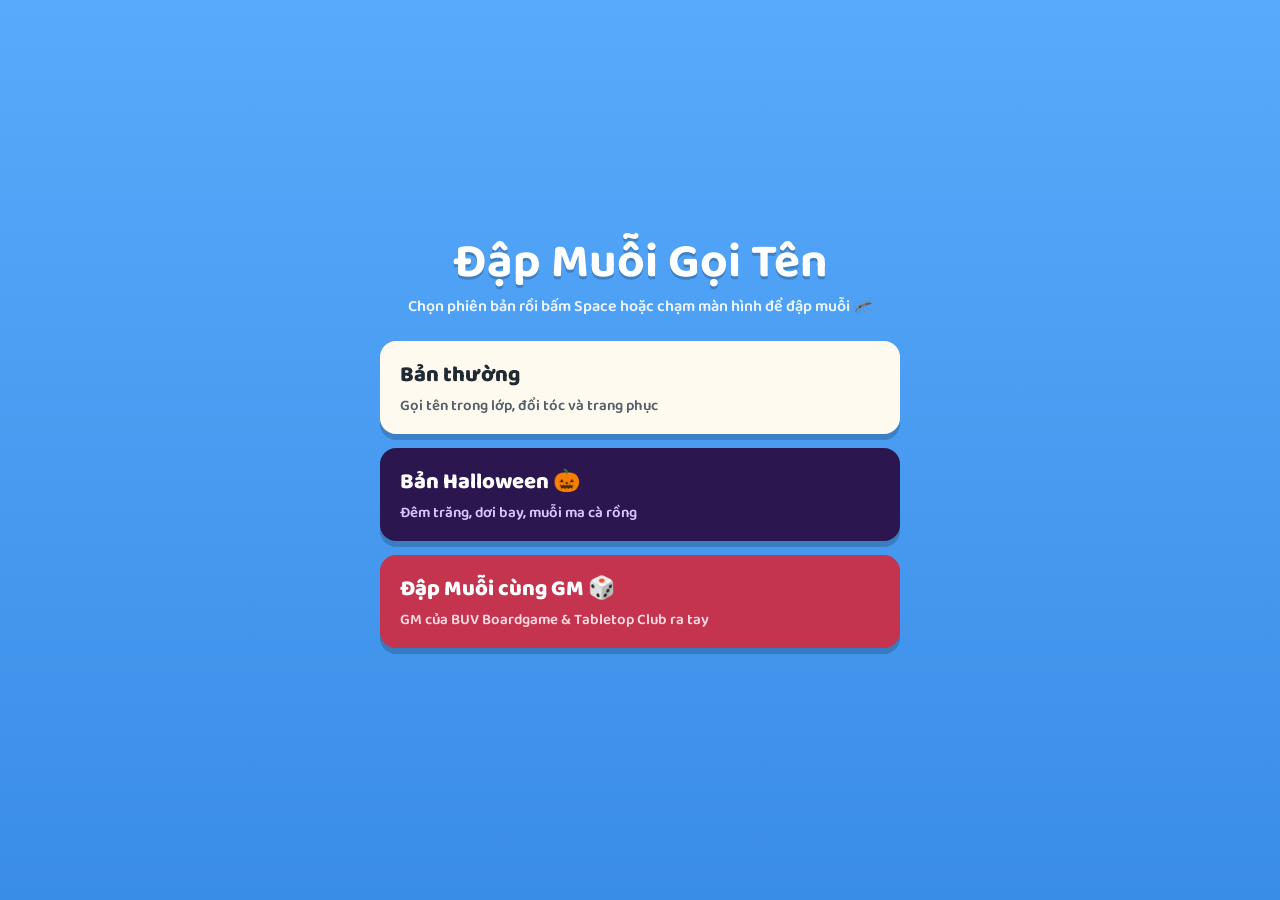
<file: index.html>
<!doctype html>
<html lang="vi">
  <head>
    <meta charset="utf-8" />
    <meta name="viewport" content="width=device-width, initial-scale=1" />
    <title>Đập Muỗi Gọi Tên</title>
    <link
      rel="stylesheet"
      href="https://fonts.googleapis.com/css2?family=Baloo+2:wght@600;800&display=swap"
    />
    <style>
      :root {
        --ink: #1f2a33;
        --paper: #fffaf0;
      }
      * {
        box-sizing: border-box;
      }
      body {
        margin: 0;
        min-height: 100vh;
        font-family: "Baloo 2", system-ui, sans-serif;
        background: linear-gradient(#58aafc, #3a8de6);
        color: var(--ink);
        display: grid;
        place-items: center;
        padding: 24px 16px;
      }
      main {
        width: min(520px, 100%);
        text-align: center;
      }
      h1 {
        color: #fff;
        font-size: clamp(32px, 8vw, 48px);
        line-height: 1.05;
        margin: 0 0 6px;
        text-shadow: 0 3px 0 rgba(0, 0, 0, 0.2);
      }
      p {
        color: #eaf4ff;
        margin: 0 0 22px;
        font-weight: 600;
      }
      a {
        display: block;
        text-decoration: none;
        color: var(--ink);
        background: var(--paper);
        border-radius: 16px;
        padding: 16px 20px;
        margin: 0 0 14px;
        box-shadow: 0 6px 0 rgba(0, 0, 0, 0.18);
        transition:
          transform 0.08s,
          box-shadow 0.08s;
        text-align: left;
      }
      a:active {
        transform: translateY(4px);
        box-shadow: 0 2px 0 rgba(0, 0, 0, 0.18);
      }
      a b {
        display: block;
        font-size: 22px;
        font-weight: 800;
      }
      a span {
        font-size: 15px;
        font-weight: 600;
        color: #55606a;
      }
      a.hal {
        background: #2c1650;
        color: #fff;
      }
      a.hal span {
        color: #d9c6ff;
      }
      a.gm {
        background: #c4344f;
        color: #fff;
      }
      a.gm span {
        color: #ffd9e0;
      }
    </style>
  </head>
  <body>
    <main>
      <h1>Đập Muỗi Gọi Tên</h1>
      <p>Chọn phiên bản rồi bấm Space hoặc chạm màn hình để đập muỗi 🦟</p>
      <a href="dap-muoi.html"
        ><b>Bản thường</b><span>Gọi tên trong lớp, đổi tóc và trang phục</span></a
      >
      <a class="hal" href="dap-muoi-halloween.html"
        ><b>Bản Halloween 🎃</b><span>Đêm trăng, dơi bay, muỗi ma cà rồng</span></a
      >
      <a class="gm" href="dap-muoi-gm.html"
        ><b>Đập Muỗi cùng GM 🎲</b><span>GM của BUV Boardgame &amp; Tabletop Club ra tay</span></a
      >
    </main>
  </body>
</html>
</file>
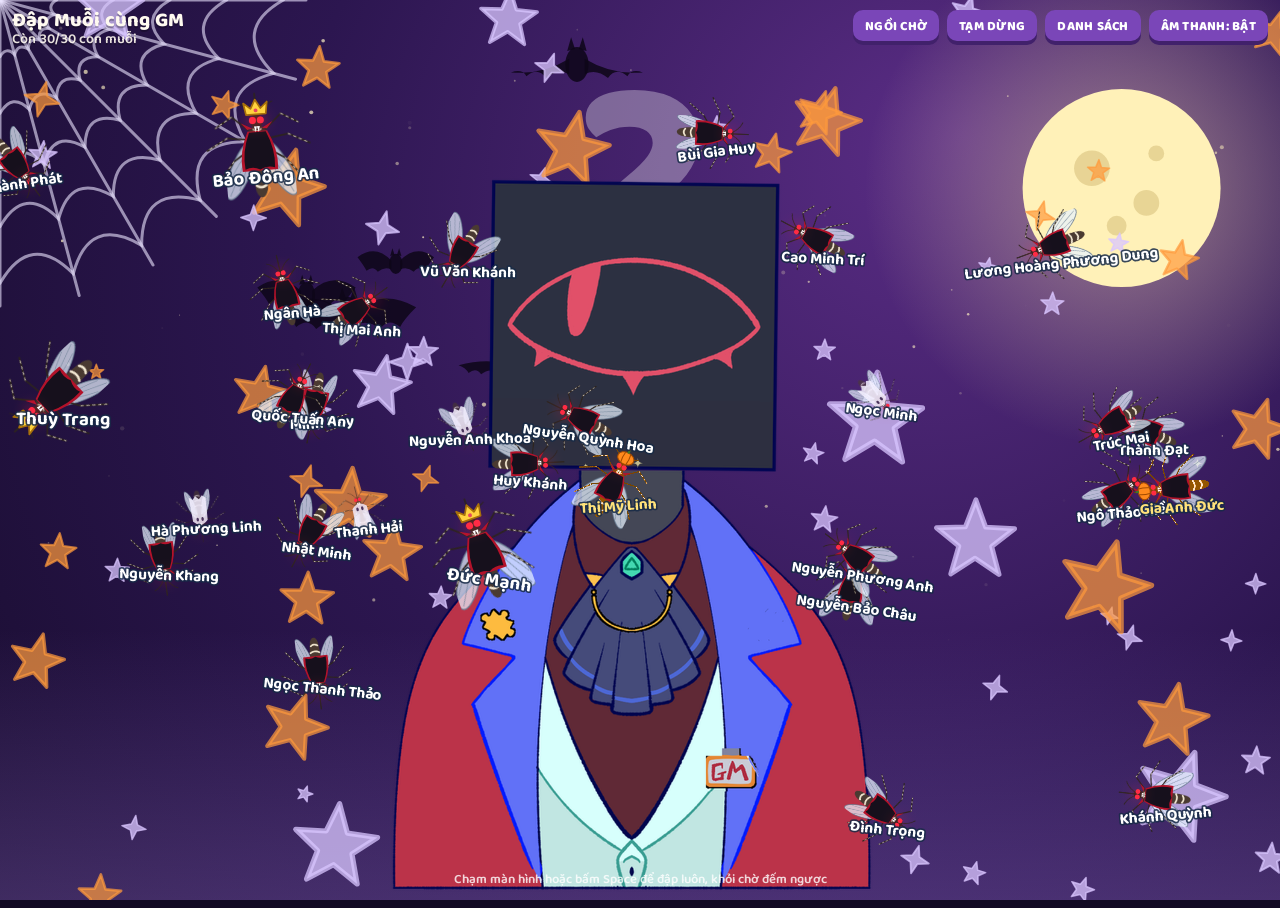
<file: dap-muoi-gm.html>
<!doctype html>
<html lang="vi">
  <head>
    <meta charset="utf-8" />
    <meta name="viewport" content="width=device-width, initial-scale=1, viewport-fit=cover" />
    <title>Đập Muỗi cùng GM</title>
    <link rel="preconnect" href="https://fonts.googleapis.com" />
    <link rel="preconnect" href="https://fonts.gstatic.com" crossorigin />
    <link
      rel="stylesheet"
      href="https://fonts.googleapis.com/css2?family=Baloo+2:wght@500;700;800&display=swap"
    />
    <link rel="stylesheet" href="css/dap-muoi-gm.css" />
  </head>
  <body>
    <canvas id="c" aria-label="Màn chơi đập muỗi: muỗi mang tên bay quanh GM"></canvas>

    <div class="tag"><b id="gameTitle">Đập Muỗi cùng GM</b><span id="count">…</span></div>
    <div class="hud">
      <button class="b chip" id="idleBtn" aria-pressed="false">Ngồi chờ</button>
      <button class="b chip" id="pauseBtn">Tạm dừng</button>
      <button class="b chip" id="lookBtn">Trang phục</button>
      <button class="b chip" id="listBtn">Danh sách</button>
      <button class="b chip" id="soundBtn">Âm thanh: bật</button>
    </div>
    <div class="hint" id="hint">Chạm màn hình hoặc bấm Space để đập luôn, khỏi chờ đếm ngược</div>

    <div class="cardwrap" id="cardwrap" hidden>
      <div class="card" id="card" role="dialog" aria-live="assertive">
        <h2 id="caughtName">Tên</h2>
        <p class="kind" id="caughtKind" hidden></p>
        <svg class="blood" viewBox="0 0 120 46" aria-hidden="true">
          <path d="M20 6 C26 18 32 24 32 31 a12 12 0 0 1-24 0 C8 24 14 18 20 6Z" fill="#d91f1f" />
          <path
            d="M100 6 C106 18 112 24 112 31 a12 12 0 0 1-24 0 C88 24 94 18 100 6Z"
            fill="#d91f1f"
          />
          <g stroke="#2a2420" stroke-width="1.6" stroke-linecap="round" fill="none">
            <path d="M60 20 l-10-9 M60 20 l10-9" />
            <path
              d="M57 26 l-12 4 l-3 9 M63 26 l12 4 l3 9 M58 29 l-7 10 M62 29 l7 10 M58 23 l-12-2 M62 23 l12-2"
            />
            <path d="M60 16 l0-9" />
          </g>
          <ellipse
            cx="51"
            cy="17"
            rx="9"
            ry="4"
            fill="rgba(255,255,255,.75)"
            stroke="#2a2420"
            stroke-width="1"
            transform="rotate(-25 51 17)"
          />
          <ellipse
            cx="69"
            cy="17"
            rx="9"
            ry="4"
            fill="rgba(255,255,255,.75)"
            stroke="#2a2420"
            stroke-width="1"
            transform="rotate(25 69 17)"
          />
          <ellipse cx="60" cy="30" rx="3.6" ry="10" fill="#3b302a" />
          <circle cx="60" cy="19" r="3.4" fill="#3b302a" />
        </svg>
        <div class="row">
          <button class="b red" id="nextBtn">Bắt tiếp</button>
          <button class="b blue" id="replayBtn">Chơi lại danh sách cũ</button>
        </div>
        <p class="note" id="emptyNote" hidden>Hết muỗi rồi! Cả lớp đã bị gọi tên.</p>
        <button class="b grey" id="editBtn">Đổi danh sách</button>
      </div>
    </div>

    <div class="veil" id="listVeil" hidden>
      <div class="sheet" role="dialog" aria-labelledby="listTitle">
        <h3 id="listTitle">Danh sách muỗi</h3>
        <p>
          Mỗi dòng một tên (hoặc cách nhau bằng dấu phẩy). Danh sách có sẵn chỉ là tên mẫu, dán danh
          sách lớp của em vào là xong.
        </p>
        <textarea id="namesInput" spellcheck="false"></textarea>
        <div class="row">
          <button class="b grey" id="listCancel">Huỷ</button>
          <button class="b blue" id="listSave">Lưu & thả muỗi</button>
        </div>
      </div>
    </div>

    <div class="veil" id="lookVeil" hidden>
      <div class="sheet" role="dialog" aria-labelledby="lookTitle">
        <h3 id="lookTitle">Trang phục</h3>
        <p>Hoá trang cho nhân vật trước khi đi săn muỗi ma cà rồng 🎃</p>
        <div class="opt">
          <span>Giới tính</span>
          <div class="sw" data-k="gender"></div>
        </div>
        <div class="opt">
          <span>Kiểu tóc</span>
          <div class="sw" data-k="style"></div>
        </div>
        <div class="opt" id="lenOpt">
          <span>Độ dài</span>
          <div class="sw" data-k="hair"></div>
        </div>
        <div class="opt">
          <span>Màu tóc</span>
          <div class="sw" data-k="hairColor"></div>
        </div>
        <div class="opt">
          <span>Màu áo</span>
          <div class="sw" data-k="shirt"></div>
        </div>
        <div class="opt">
          <span>Trang trí nền</span>
          <div class="sw" data-k="deco"></div>
        </div>
        <div class="opt">
          <span>Phụ kiện</span>
          <div class="sw" data-k="acc"></div>
        </div>
        <div class="row"><button class="b blue" id="lookDone">Xong</button></div>
      </div>
    </div>
    <script src="js/dap-muoi-gm.js"></script>
  </body>
</html>
</file>
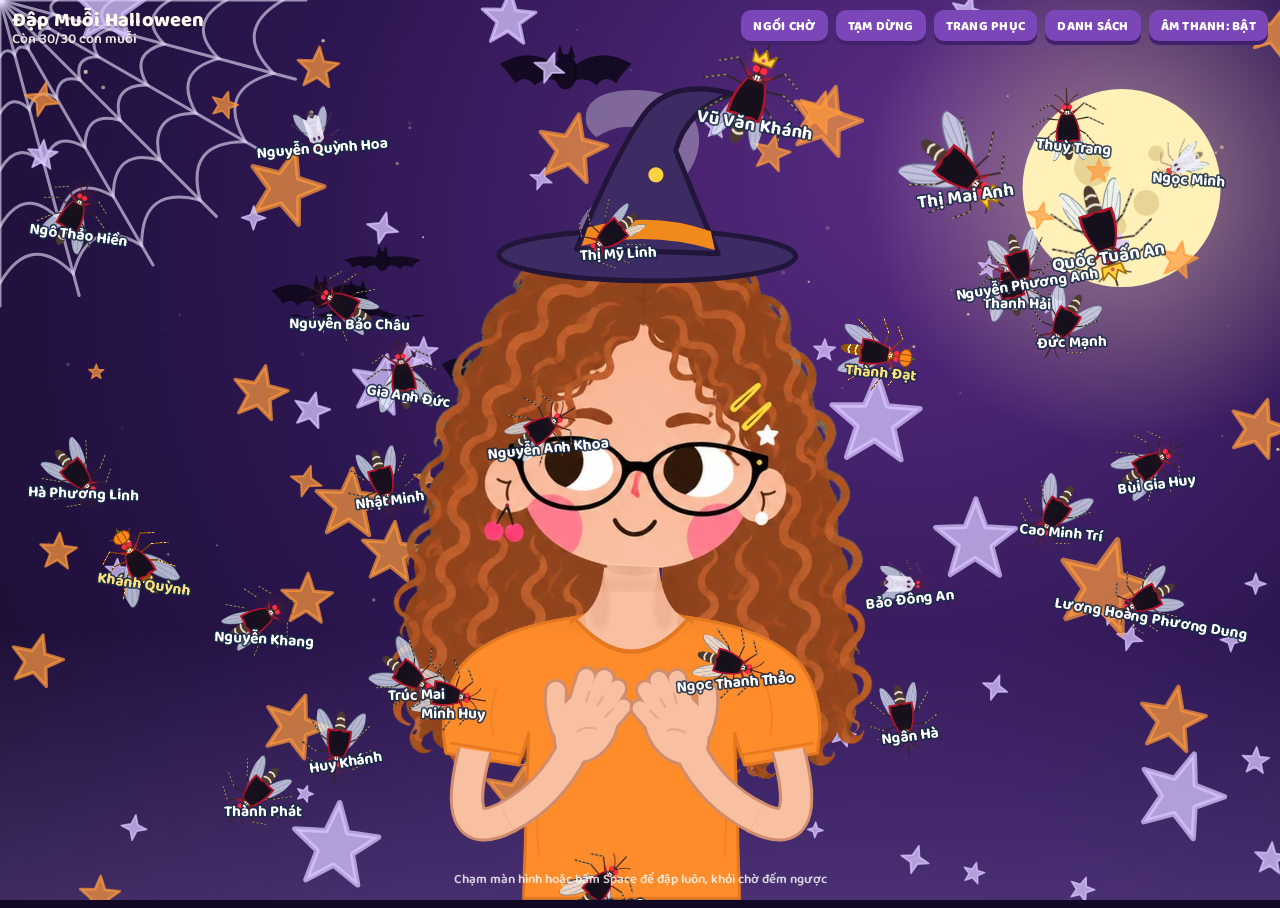
<file: dap-muoi-halloween.html>
<!doctype html>
<html lang="vi">
  <head>
    <meta charset="utf-8" />
    <meta name="viewport" content="width=device-width, initial-scale=1, viewport-fit=cover" />
    <title>Đập Muỗi Halloween</title>
    <link rel="preconnect" href="https://fonts.googleapis.com" />
    <link rel="preconnect" href="https://fonts.gstatic.com" crossorigin />
    <link
      rel="stylesheet"
      href="https://fonts.googleapis.com/css2?family=Baloo+2:wght@500;700;800&display=swap"
    />
    <link rel="stylesheet" href="css/dap-muoi-halloween.css" />
  </head>
  <body>
    <canvas id="c" aria-label="Màn chơi đập muỗi: muỗi mang tên bay quanh nhân vật"></canvas>

    <div class="tag"><b id="gameTitle">Đập Muỗi Halloween</b><span id="count">…</span></div>
    <div class="hud">
      <button class="b chip" id="idleBtn" aria-pressed="false">Ngồi chờ</button>
      <button class="b chip" id="pauseBtn">Tạm dừng</button>
      <button class="b chip" id="lookBtn">Trang phục</button>
      <button class="b chip" id="listBtn">Danh sách</button>
      <button class="b chip" id="soundBtn">Âm thanh: bật</button>
    </div>
    <div class="hint" id="hint">Chạm màn hình hoặc bấm Space để đập luôn, khỏi chờ đếm ngược</div>

    <div class="cardwrap" id="cardwrap" hidden>
      <div class="card" id="card" role="dialog" aria-live="assertive">
        <h2 id="caughtName">Tên</h2>
        <p class="kind" id="caughtKind" hidden></p>
        <svg class="blood" viewBox="0 0 120 46" aria-hidden="true">
          <path d="M20 6 C26 18 32 24 32 31 a12 12 0 0 1-24 0 C8 24 14 18 20 6Z" fill="#d91f1f" />
          <path
            d="M100 6 C106 18 112 24 112 31 a12 12 0 0 1-24 0 C88 24 94 18 100 6Z"
            fill="#d91f1f"
          />
          <g stroke="#2a2420" stroke-width="1.6" stroke-linecap="round" fill="none">
            <path d="M60 20 l-10-9 M60 20 l10-9" />
            <path
              d="M57 26 l-12 4 l-3 9 M63 26 l12 4 l3 9 M58 29 l-7 10 M62 29 l7 10 M58 23 l-12-2 M62 23 l12-2"
            />
            <path d="M60 16 l0-9" />
          </g>
          <ellipse
            cx="51"
            cy="17"
            rx="9"
            ry="4"
            fill="rgba(255,255,255,.75)"
            stroke="#2a2420"
            stroke-width="1"
            transform="rotate(-25 51 17)"
          />
          <ellipse
            cx="69"
            cy="17"
            rx="9"
            ry="4"
            fill="rgba(255,255,255,.75)"
            stroke="#2a2420"
            stroke-width="1"
            transform="rotate(25 69 17)"
          />
          <ellipse cx="60" cy="30" rx="3.6" ry="10" fill="#3b302a" />
          <circle cx="60" cy="19" r="3.4" fill="#3b302a" />
        </svg>
        <div class="row">
          <button class="b red" id="nextBtn">Bắt tiếp</button>
          <button class="b blue" id="replayBtn">Chơi lại danh sách cũ</button>
        </div>
        <p class="note" id="emptyNote" hidden>Hết muỗi rồi! Cả lớp đã bị gọi tên.</p>
        <button class="b grey" id="editBtn">Đổi danh sách</button>
      </div>
    </div>

    <div class="veil" id="listVeil" hidden>
      <div class="sheet" role="dialog" aria-labelledby="listTitle">
        <h3 id="listTitle">Danh sách muỗi</h3>
        <p>
          Mỗi dòng một tên (hoặc cách nhau bằng dấu phẩy). Danh sách có sẵn chỉ là tên mẫu, dán danh
          sách lớp của em vào là xong.
        </p>
        <textarea id="namesInput" spellcheck="false"></textarea>
        <div class="row">
          <button class="b grey" id="listCancel">Huỷ</button>
          <button class="b blue" id="listSave">Lưu & thả muỗi</button>
        </div>
      </div>
    </div>

    <div class="veil" id="lookVeil" hidden>
      <div class="sheet" role="dialog" aria-labelledby="lookTitle">
        <h3 id="lookTitle">Trang phục</h3>
        <p>Hoá trang cho nhân vật trước khi đi săn muỗi ma cà rồng 🎃</p>
        <div class="opt">
          <span>Giới tính</span>
          <div class="sw" data-k="gender"></div>
        </div>
        <div class="opt">
          <span>Kiểu tóc</span>
          <div class="sw" data-k="style"></div>
        </div>
        <div class="opt" id="lenOpt">
          <span>Độ dài</span>
          <div class="sw" data-k="hair"></div>
        </div>
        <div class="opt">
          <span>Màu tóc</span>
          <div class="sw" data-k="hairColor"></div>
        </div>
        <div class="opt">
          <span>Màu áo</span>
          <div class="sw" data-k="shirt"></div>
        </div>
        <div class="opt">
          <span>Trang trí nền</span>
          <div class="sw" data-k="deco"></div>
        </div>
        <div class="opt">
          <span>Phụ kiện</span>
          <div class="sw" data-k="acc"></div>
        </div>
        <div class="row"><button class="b blue" id="lookDone">Xong</button></div>
      </div>
    </div>
    <script src="js/dap-muoi-halloween.js"></script>
  </body>
</html>
</file>
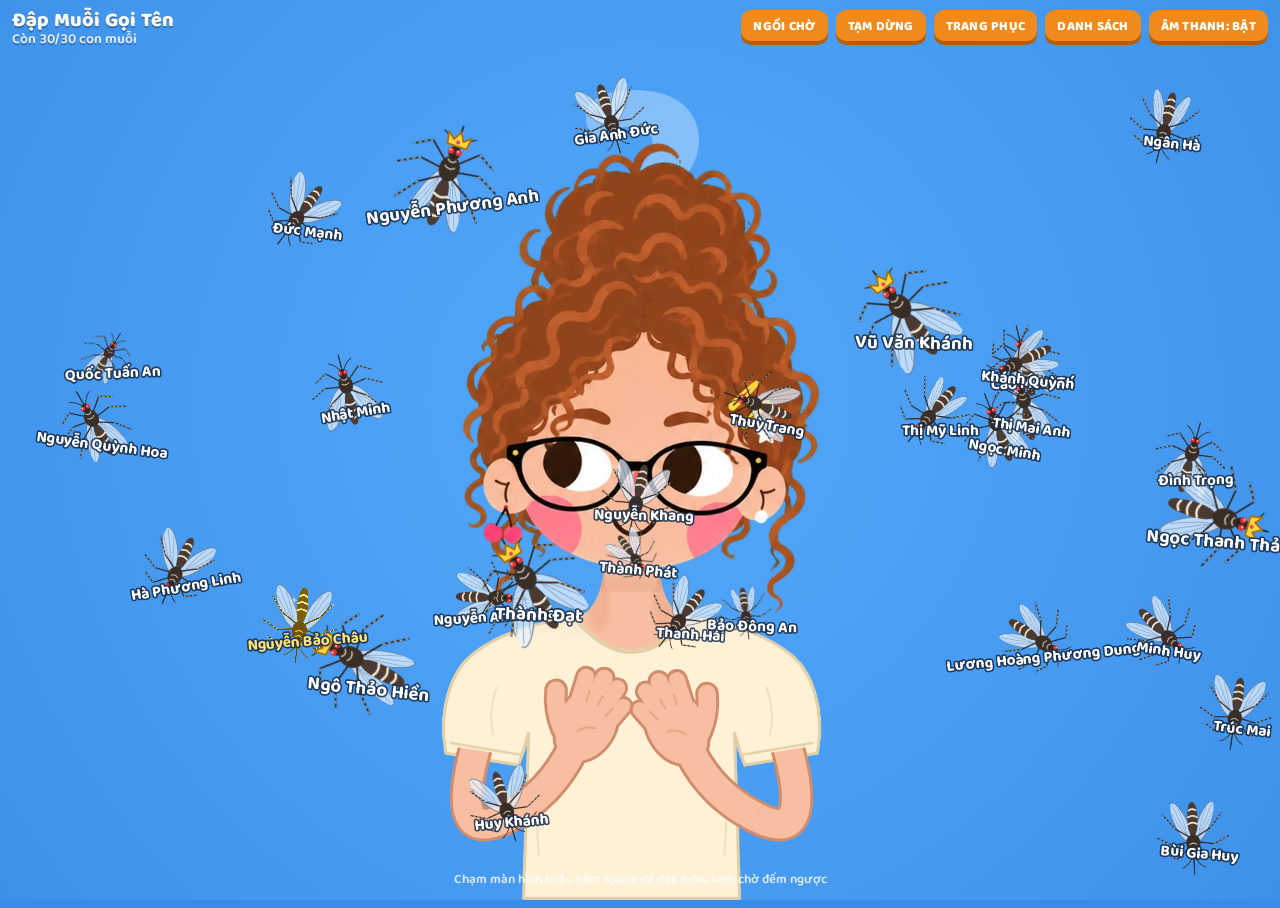
<file: dap-muoi.html>
<!doctype html>
<html lang="vi">
  <head>
    <meta charset="utf-8" />
    <meta name="viewport" content="width=device-width, initial-scale=1, viewport-fit=cover" />
    <title>Đập Muỗi Gọi Tên</title>
    <link rel="preconnect" href="https://fonts.googleapis.com" />
    <link rel="preconnect" href="https://fonts.gstatic.com" crossorigin />
    <link
      rel="stylesheet"
      href="https://fonts.googleapis.com/css2?family=Baloo+2:wght@500;700;800&display=swap"
    />
    <link rel="stylesheet" href="css/dap-muoi.css" />
  </head>
  <body>
    <canvas id="c" aria-label="Màn chơi đập muỗi: muỗi mang tên bay quanh nhân vật"></canvas>

    <div class="tag"><b>Đập Muỗi Gọi Tên</b><span id="count">…</span></div>
    <div class="hud">
      <button class="b chip" id="idleBtn" aria-pressed="false">Ngồi chờ</button>
      <button class="b chip" id="pauseBtn">Tạm dừng</button>
      <button class="b chip" id="lookBtn">Trang phục</button>
      <button class="b chip" id="listBtn">Danh sách</button>
      <button class="b chip" id="soundBtn">Âm thanh: bật</button>
    </div>
    <div class="hint" id="hint">Chạm màn hình hoặc bấm Space để đập luôn, khỏi chờ đếm ngược</div>

    <div class="cardwrap" id="cardwrap" hidden>
      <div class="card" id="card" role="dialog" aria-live="assertive">
        <h2 id="caughtName">Tên</h2>
        <p class="kind" id="caughtKind" hidden></p>
        <svg class="blood" viewBox="0 0 120 46" aria-hidden="true">
          <path d="M20 6 C26 18 32 24 32 31 a12 12 0 0 1-24 0 C8 24 14 18 20 6Z" fill="#d91f1f" />
          <path
            d="M100 6 C106 18 112 24 112 31 a12 12 0 0 1-24 0 C88 24 94 18 100 6Z"
            fill="#d91f1f"
          />
          <g stroke="#2a2420" stroke-width="1.6" stroke-linecap="round" fill="none">
            <path d="M60 20 l-10-9 M60 20 l10-9" />
            <path
              d="M57 26 l-12 4 l-3 9 M63 26 l12 4 l3 9 M58 29 l-7 10 M62 29 l7 10 M58 23 l-12-2 M62 23 l12-2"
            />
            <path d="M60 16 l0-9" />
          </g>
          <ellipse
            cx="51"
            cy="17"
            rx="9"
            ry="4"
            fill="rgba(255,255,255,.75)"
            stroke="#2a2420"
            stroke-width="1"
            transform="rotate(-25 51 17)"
          />
          <ellipse
            cx="69"
            cy="17"
            rx="9"
            ry="4"
            fill="rgba(255,255,255,.75)"
            stroke="#2a2420"
            stroke-width="1"
            transform="rotate(25 69 17)"
          />
          <ellipse cx="60" cy="30" rx="3.6" ry="10" fill="#3b302a" />
          <circle cx="60" cy="19" r="3.4" fill="#3b302a" />
        </svg>
        <div class="row">
          <button class="b red" id="nextBtn">Bắt tiếp</button>
          <button class="b blue" id="replayBtn">Chơi lại danh sách cũ</button>
        </div>
        <p class="note" id="emptyNote" hidden>Hết muỗi rồi! Cả lớp đã bị gọi tên.</p>
        <button class="b grey" id="editBtn">Đổi danh sách</button>
      </div>
    </div>

    <div class="veil" id="listVeil" hidden>
      <div class="sheet" role="dialog" aria-labelledby="listTitle">
        <h3 id="listTitle">Danh sách muỗi</h3>
        <p>
          Mỗi dòng một tên (hoặc cách nhau bằng dấu phẩy). Danh sách có sẵn chỉ là tên mẫu, dán danh
          sách lớp của em vào là xong.
        </p>
        <textarea id="namesInput" spellcheck="false"></textarea>
        <div class="row">
          <button class="b grey" id="listCancel">Huỷ</button>
          <button class="b blue" id="listSave">Lưu & thả muỗi</button>
        </div>
      </div>
    </div>

    <div class="veil" id="lookVeil" hidden>
      <div class="sheet" role="dialog" aria-labelledby="lookTitle">
        <h3 id="lookTitle">Trang phục</h3>
        <p>Đổi kiểu tóc, màu tóc, màu áo, màu nền và đeo thêm phụ kiện.</p>
        <div class="opt">
          <span>Giới tính</span>
          <div class="sw" data-k="gender"></div>
        </div>
        <div class="opt">
          <span>Kiểu tóc</span>
          <div class="sw" data-k="style"></div>
        </div>
        <div class="opt" id="lenOpt">
          <span>Độ dài</span>
          <div class="sw" data-k="hair"></div>
        </div>
        <div class="opt">
          <span>Màu tóc</span>
          <div class="sw" data-k="hairColor"></div>
        </div>
        <div class="opt">
          <span>Màu áo</span>
          <div class="sw" data-k="shirt"></div>
        </div>
        <div class="opt">
          <span>Màu nền</span>
          <div class="sw" data-k="bg"></div>
        </div>
        <div class="opt">
          <span>Trang trí nền</span>
          <div class="sw" data-k="deco"></div>
        </div>
        <div class="opt">
          <span>Phụ kiện</span>
          <div class="sw" data-k="acc"></div>
        </div>
        <div class="row"><button class="b blue" id="lookDone">Xong</button></div>
      </div>
    </div>
    <script src="js/dap-muoi.js"></script>
  </body>
</html>
</file>
<file: css/dap-muoi-gm.css>
/* Layout: one full-screen canvas stage in the avatar's own blue, chunky HUD chips on top, yellow "caught" card centred. Single deliberate look in both themes. */
:root {
  --wall-1: #5aaefc;
  --wall-2: #3a8de6;
  --ink: #1f2a33;
  --paper: #fffaf0;
  --card: #f6b81c;
  --card-edge: #fff4d6;
  --red: #e53b2f;
  --red-d: #a92318;
  --blue: #1f8ee8;
  --blue-d: #0f5fa6;
  --grey: #8e98a2;
  --grey-d: #5c656e;
  --orange: #f08a1c;
  --orange-d: #b45f08;
  --display: "Baloo 2", "Arial Rounded MT Bold", system-ui, sans-serif;
  color-scheme: light;
}
html,
body {
  height: 100%;
}
[hidden] {
  display: none !important;
}
body {
  background: var(--wall-2);
  color: var(--ink);
  font-family: var(--display);
  overflow: hidden;
  -webkit-tap-highlight-color: transparent;
}
#c {
  position: fixed;
  inset: 0;
  display: block;
  touch-action: manipulation;
}

.hud {
  position: fixed;
  top: calc(10px + env(safe-area-inset-top, 0px));
  right: max(12px, env(safe-area-inset-right, 0px));
  display: flex;
  flex-wrap: wrap;
  justify-content: flex-end;
  gap: 8px;
  max-width: calc(100% - 24px);
  z-index: 5;
}
.tag {
  position: fixed;
  top: calc(10px + env(safe-area-inset-top, 0px));
  left: max(12px, env(safe-area-inset-left, 0px));
  z-index: 5;
  color: var(--paper);
  line-height: 1.05;
  text-shadow: 0 2px 0 rgba(0, 0, 0, 0.25);
  pointer-events: none;
}
.tag b {
  display: block;
  font-size: 20px;
  font-weight: 800;
  letter-spacing: 0.01em;
}
.tag span {
  font-size: 14px;
  font-weight: 600;
  opacity: 0.9;
  font-variant-numeric: tabular-nums;
}

.b {
  font-family: var(--display);
  font-weight: 800;
  border: 0;
  border-radius: 10px;
  cursor: pointer;
  color: #fff;
  letter-spacing: 0.02em;
  text-transform: uppercase;
  transition:
    transform 0.08s,
    box-shadow 0.08s;
}
.b:active {
  transform: translateY(3px);
}
.b:focus-visible {
  outline: 3px solid #fff;
  outline-offset: 2px;
}
.chip {
  font-size: 13px;
  padding: 6px 12px 4px;
  background: var(--orange);
  box-shadow: 0 4px 0 var(--orange-d);
}
.chip:active {
  box-shadow: 0 1px 0 var(--orange-d);
}
.red {
  background: var(--red);
  box-shadow: 0 5px 0 var(--red-d);
}
.blue {
  background: var(--blue);
  box-shadow: 0 5px 0 var(--blue-d);
}
.grey {
  background: var(--grey);
  box-shadow: 0 5px 0 var(--grey-d);
}
.red:active {
  box-shadow: 0 2px 0 var(--red-d);
}
.blue:active {
  box-shadow: 0 2px 0 var(--blue-d);
}
.grey:active {
  box-shadow: 0 2px 0 var(--grey-d);
}

@media (max-width: 560px) {
  .hud {
    top: calc(54px + env(safe-area-inset-top, 0px));
    left: max(12px, env(safe-area-inset-left, 0px));
    right: max(12px, env(safe-area-inset-right, 0px));
    justify-content: flex-start;
    max-width: none;
  }
  .chip {
    font-size: 12px;
    padding: 5px 10px 3px;
  }
}
.hint {
  position: fixed;
  left: 0;
  right: 0;
  bottom: calc(10px + env(safe-area-inset-bottom, 0px));
  text-align: center;
  color: rgba(255, 255, 255, 0.8);
  font-size: 13px;
  font-weight: 600;
  pointer-events: none;
  z-index: 4;
  padding-inline: 16px;
}

/* caught card */
.cardwrap {
  position: fixed;
  inset: 0;
  display: grid;
  place-items: center;
  z-index: 8;
  padding-inline: max(16px, env(safe-area-inset-left, 0px));
  pointer-events: none;
}
.card {
  pointer-events: auto;
  background: var(--card);
  border: 7px solid var(--card-edge);
  border-radius: 16px;
  box-shadow: 0 18px 40px rgba(20, 30, 40, 0.45);
  padding: 22px 26px 24px;
  width: min(520px, 100%);
  text-align: center;
  display: grid;
  gap: 12px;
  justify-items: center;
  transform: translateY(-6vh);
  animation: pop 0.45s cubic-bezier(0.2, 1.6, 0.4, 1) both;
}
@keyframes pop {
  from {
    transform: translateY(-6vh) scale(0.4) rotate(-6deg);
    opacity: 0;
  }
  to {
    transform: translateY(-6vh) scale(1) rotate(0);
    opacity: 1;
  }
}
.card h2 {
  margin: 0;
  color: var(--red);
  font-size: clamp(28px, 6.4vw, 46px);
  line-height: 1.05;
  font-weight: 800;
  text-transform: uppercase;
  text-wrap: balance;
  text-shadow: 0 2px 0 rgba(255, 255, 255, 0.35);
}
.card .row {
  display: flex;
  flex-wrap: wrap;
  gap: 10px;
  justify-content: center;
}
.card .b {
  font-size: 15px;
  padding: 9px 16px 7px;
}
.card .kind {
  margin: -6px 0 0;
  font-weight: 800;
  font-size: 18px;
  color: #7a3d00;
  text-transform: uppercase;
  letter-spacing: 0.04em;
}
.card .note {
  margin: 0;
  font-weight: 700;
  color: var(--ink);
}
.blood {
  width: 120px;
  height: 46px;
}

/* sheets */
.veil {
  position: fixed;
  inset: 0;
  background: rgba(15, 22, 30, 0.55);
  z-index: 20;
  display: grid;
  place-items: center;
  padding-inline: max(16px, env(safe-area-inset-left, 0px));
}
.sheet {
  background: var(--paper);
  border-radius: 16px;
  width: min(460px, 100%);
  max-height: calc(100% - 40px);
  overflow: auto;
  padding: 20px 22px;
  display: grid;
  gap: 14px;
  box-shadow: 0 20px 50px rgba(0, 0, 0, 0.4);
}
.sheet h3 {
  margin: 0;
  font-size: 24px;
  font-weight: 800;
  line-height: 1.1;
}
.sheet p {
  margin: 0;
  font-size: 14px;
  color: #5a6670;
  font-weight: 500;
  line-height: 1.4;
}
.sheet textarea {
  width: 100%;
  min-height: 240px;
  font: 500 15px/1.5 var(--display);
  border: 2px solid #d7dde2;
  border-radius: 10px;
  padding: 10px 12px;
  resize: vertical;
  color: var(--ink);
  background: #fff;
  box-sizing: border-box;
}
.sheet textarea:focus {
  outline: none;
  border-color: var(--blue);
}
.sheet .row {
  display: flex;
  gap: 10px;
  justify-content: flex-end;
  flex-wrap: wrap;
}
.sheet .b {
  font-size: 14px;
  padding: 8px 16px 6px;
}
.opt {
  display: grid;
  gap: 6px;
}
.opt > span {
  font-size: 13px;
  font-weight: 700;
  text-transform: uppercase;
  letter-spacing: 0.06em;
  color: #5a6670;
}
.sw {
  display: flex;
  gap: 8px;
  flex-wrap: wrap;
}
.sw button {
  font-family: var(--display);
  font-weight: 700;
  font-size: 14px;
  border: 2px solid #d7dde2;
  background: #fff;
  border-radius: 999px;
  padding: 5px 12px 3px;
  cursor: pointer;
  color: var(--ink);
}
.sw button.dot {
  width: 34px;
  height: 34px;
  padding: 0;
  border-radius: 50%;
}
.sw button[aria-pressed="true"] {
  border-color: var(--ink);
  box-shadow: 0 0 0 2px var(--card) inset;
}
.sw button:focus-visible {
  outline: 3px solid var(--blue);
  outline-offset: 2px;
}
body.hal {
  background: #120a24;
}
.hal .chip {
  background: #7a46b8;
  box-shadow: 0 4px 0 #41216b;
}
.hal .chip:active {
  box-shadow: 0 1px 0 #41216b;
}
.hal .card {
  background: #ff8a1c;
  border-color: #2b1745;
}
.hal .card h2 {
  color: #2b1745;
  text-shadow: 0 2px 0 rgba(255, 255, 255, 0.3);
}
.hal .card .kind {
  color: #fff;
}
#lookBtn {
  display: none !important;
}
</file>
<file: css/dap-muoi-halloween.css>
/* Layout: one full-screen canvas stage in the avatar's own blue, chunky HUD chips on top, yellow "caught" card centred. Single deliberate look in both themes. */
:root {
  --wall-1: #5aaefc;
  --wall-2: #3a8de6;
  --ink: #1f2a33;
  --paper: #fffaf0;
  --card: #f6b81c;
  --card-edge: #fff4d6;
  --red: #e53b2f;
  --red-d: #a92318;
  --blue: #1f8ee8;
  --blue-d: #0f5fa6;
  --grey: #8e98a2;
  --grey-d: #5c656e;
  --orange: #f08a1c;
  --orange-d: #b45f08;
  --display: "Baloo 2", "Arial Rounded MT Bold", system-ui, sans-serif;
  color-scheme: light;
}
html,
body {
  height: 100%;
}
[hidden] {
  display: none !important;
}
body {
  background: var(--wall-2);
  color: var(--ink);
  font-family: var(--display);
  overflow: hidden;
  -webkit-tap-highlight-color: transparent;
}
#c {
  position: fixed;
  inset: 0;
  display: block;
  touch-action: manipulation;
}

.hud {
  position: fixed;
  top: calc(10px + env(safe-area-inset-top, 0px));
  right: max(12px, env(safe-area-inset-right, 0px));
  display: flex;
  flex-wrap: wrap;
  justify-content: flex-end;
  gap: 8px;
  max-width: calc(100% - 24px);
  z-index: 5;
}
.tag {
  position: fixed;
  top: calc(10px + env(safe-area-inset-top, 0px));
  left: max(12px, env(safe-area-inset-left, 0px));
  z-index: 5;
  color: var(--paper);
  line-height: 1.05;
  text-shadow: 0 2px 0 rgba(0, 0, 0, 0.25);
  pointer-events: none;
}
.tag b {
  display: block;
  font-size: 20px;
  font-weight: 800;
  letter-spacing: 0.01em;
}
.tag span {
  font-size: 14px;
  font-weight: 600;
  opacity: 0.9;
  font-variant-numeric: tabular-nums;
}

.b {
  font-family: var(--display);
  font-weight: 800;
  border: 0;
  border-radius: 10px;
  cursor: pointer;
  color: #fff;
  letter-spacing: 0.02em;
  text-transform: uppercase;
  transition:
    transform 0.08s,
    box-shadow 0.08s;
}
.b:active {
  transform: translateY(3px);
}
.b:focus-visible {
  outline: 3px solid #fff;
  outline-offset: 2px;
}
.chip {
  font-size: 13px;
  padding: 6px 12px 4px;
  background: var(--orange);
  box-shadow: 0 4px 0 var(--orange-d);
}
.chip:active {
  box-shadow: 0 1px 0 var(--orange-d);
}
.red {
  background: var(--red);
  box-shadow: 0 5px 0 var(--red-d);
}
.blue {
  background: var(--blue);
  box-shadow: 0 5px 0 var(--blue-d);
}
.grey {
  background: var(--grey);
  box-shadow: 0 5px 0 var(--grey-d);
}
.red:active {
  box-shadow: 0 2px 0 var(--red-d);
}
.blue:active {
  box-shadow: 0 2px 0 var(--blue-d);
}
.grey:active {
  box-shadow: 0 2px 0 var(--grey-d);
}

@media (max-width: 560px) {
  .hud {
    top: calc(54px + env(safe-area-inset-top, 0px));
    left: max(12px, env(safe-area-inset-left, 0px));
    right: max(12px, env(safe-area-inset-right, 0px));
    justify-content: flex-start;
    max-width: none;
  }
  .chip {
    font-size: 12px;
    padding: 5px 10px 3px;
  }
}
.hint {
  position: fixed;
  left: 0;
  right: 0;
  bottom: calc(10px + env(safe-area-inset-bottom, 0px));
  text-align: center;
  color: rgba(255, 255, 255, 0.8);
  font-size: 13px;
  font-weight: 600;
  pointer-events: none;
  z-index: 4;
  padding-inline: 16px;
}

/* caught card */
.cardwrap {
  position: fixed;
  inset: 0;
  display: grid;
  place-items: center;
  z-index: 8;
  padding-inline: max(16px, env(safe-area-inset-left, 0px));
  pointer-events: none;
}
.card {
  pointer-events: auto;
  background: var(--card);
  border: 7px solid var(--card-edge);
  border-radius: 16px;
  box-shadow: 0 18px 40px rgba(20, 30, 40, 0.45);
  padding: 22px 26px 24px;
  width: min(520px, 100%);
  text-align: center;
  display: grid;
  gap: 12px;
  justify-items: center;
  transform: translateY(-6vh);
  animation: pop 0.45s cubic-bezier(0.2, 1.6, 0.4, 1) both;
}
@keyframes pop {
  from {
    transform: translateY(-6vh) scale(0.4) rotate(-6deg);
    opacity: 0;
  }
  to {
    transform: translateY(-6vh) scale(1) rotate(0);
    opacity: 1;
  }
}
.card h2 {
  margin: 0;
  color: var(--red);
  font-size: clamp(28px, 6.4vw, 46px);
  line-height: 1.05;
  font-weight: 800;
  text-transform: uppercase;
  text-wrap: balance;
  text-shadow: 0 2px 0 rgba(255, 255, 255, 0.35);
}
.card .row {
  display: flex;
  flex-wrap: wrap;
  gap: 10px;
  justify-content: center;
}
.card .b {
  font-size: 15px;
  padding: 9px 16px 7px;
}
.card .kind {
  margin: -6px 0 0;
  font-weight: 800;
  font-size: 18px;
  color: #7a3d00;
  text-transform: uppercase;
  letter-spacing: 0.04em;
}
.card .note {
  margin: 0;
  font-weight: 700;
  color: var(--ink);
}
.blood {
  width: 120px;
  height: 46px;
}

/* sheets */
.veil {
  position: fixed;
  inset: 0;
  background: rgba(15, 22, 30, 0.55);
  z-index: 20;
  display: grid;
  place-items: center;
  padding-inline: max(16px, env(safe-area-inset-left, 0px));
}
.sheet {
  background: var(--paper);
  border-radius: 16px;
  width: min(460px, 100%);
  max-height: calc(100% - 40px);
  overflow: auto;
  padding: 20px 22px;
  display: grid;
  gap: 14px;
  box-shadow: 0 20px 50px rgba(0, 0, 0, 0.4);
}
.sheet h3 {
  margin: 0;
  font-size: 24px;
  font-weight: 800;
  line-height: 1.1;
}
.sheet p {
  margin: 0;
  font-size: 14px;
  color: #5a6670;
  font-weight: 500;
  line-height: 1.4;
}
.sheet textarea {
  width: 100%;
  min-height: 240px;
  font: 500 15px/1.5 var(--display);
  border: 2px solid #d7dde2;
  border-radius: 10px;
  padding: 10px 12px;
  resize: vertical;
  color: var(--ink);
  background: #fff;
  box-sizing: border-box;
}
.sheet textarea:focus {
  outline: none;
  border-color: var(--blue);
}
.sheet .row {
  display: flex;
  gap: 10px;
  justify-content: flex-end;
  flex-wrap: wrap;
}
.sheet .b {
  font-size: 14px;
  padding: 8px 16px 6px;
}
.opt {
  display: grid;
  gap: 6px;
}
.opt > span {
  font-size: 13px;
  font-weight: 700;
  text-transform: uppercase;
  letter-spacing: 0.06em;
  color: #5a6670;
}
.sw {
  display: flex;
  gap: 8px;
  flex-wrap: wrap;
}
.sw button {
  font-family: var(--display);
  font-weight: 700;
  font-size: 14px;
  border: 2px solid #d7dde2;
  background: #fff;
  border-radius: 999px;
  padding: 5px 12px 3px;
  cursor: pointer;
  color: var(--ink);
}
.sw button.dot {
  width: 34px;
  height: 34px;
  padding: 0;
  border-radius: 50%;
}
.sw button[aria-pressed="true"] {
  border-color: var(--ink);
  box-shadow: 0 0 0 2px var(--card) inset;
}
.sw button:focus-visible {
  outline: 3px solid var(--blue);
  outline-offset: 2px;
}
body.hal {
  background: #120a24;
}
.hal .chip {
  background: #7a46b8;
  box-shadow: 0 4px 0 #41216b;
}
.hal .chip:active {
  box-shadow: 0 1px 0 #41216b;
}
.hal .card {
  background: #ff8a1c;
  border-color: #2b1745;
}
.hal .card h2 {
  color: #2b1745;
  text-shadow: 0 2px 0 rgba(255, 255, 255, 0.3);
}
.hal .card .kind {
  color: #fff;
}
</file>
<file: css/dap-muoi.css>
/* Layout: one full-screen canvas stage in the avatar's own blue, chunky HUD chips on top, yellow "caught" card centred. Single deliberate look in both themes. */
:root {
  --wall-1: #5aaefc;
  --wall-2: #3a8de6;
  --ink: #1f2a33;
  --paper: #fffaf0;
  --card: #f6b81c;
  --card-edge: #fff4d6;
  --red: #e53b2f;
  --red-d: #a92318;
  --blue: #1f8ee8;
  --blue-d: #0f5fa6;
  --grey: #8e98a2;
  --grey-d: #5c656e;
  --orange: #f08a1c;
  --orange-d: #b45f08;
  --display: "Baloo 2", "Arial Rounded MT Bold", system-ui, sans-serif;
  color-scheme: light;
}
html,
body {
  height: 100%;
}
[hidden] {
  display: none !important;
}
body {
  background: var(--wall-2);
  color: var(--ink);
  font-family: var(--display);
  overflow: hidden;
  -webkit-tap-highlight-color: transparent;
}
#c {
  position: fixed;
  inset: 0;
  display: block;
  touch-action: manipulation;
}

.hud {
  position: fixed;
  top: calc(10px + env(safe-area-inset-top, 0px));
  right: max(12px, env(safe-area-inset-right, 0px));
  display: flex;
  flex-wrap: wrap;
  justify-content: flex-end;
  gap: 8px;
  max-width: calc(100% - 24px);
  z-index: 5;
}
.tag {
  position: fixed;
  top: calc(10px + env(safe-area-inset-top, 0px));
  left: max(12px, env(safe-area-inset-left, 0px));
  z-index: 5;
  color: var(--paper);
  line-height: 1.05;
  text-shadow: 0 2px 0 rgba(0, 0, 0, 0.25);
  pointer-events: none;
}
.tag b {
  display: block;
  font-size: 20px;
  font-weight: 800;
  letter-spacing: 0.01em;
}
.tag span {
  font-size: 14px;
  font-weight: 600;
  opacity: 0.9;
  font-variant-numeric: tabular-nums;
}

.b {
  font-family: var(--display);
  font-weight: 800;
  border: 0;
  border-radius: 10px;
  cursor: pointer;
  color: #fff;
  letter-spacing: 0.02em;
  text-transform: uppercase;
  transition:
    transform 0.08s,
    box-shadow 0.08s;
}
.b:active {
  transform: translateY(3px);
}
.b:focus-visible {
  outline: 3px solid #fff;
  outline-offset: 2px;
}
.chip {
  font-size: 13px;
  padding: 6px 12px 4px;
  background: var(--orange);
  box-shadow: 0 4px 0 var(--orange-d);
}
.chip:active {
  box-shadow: 0 1px 0 var(--orange-d);
}
.red {
  background: var(--red);
  box-shadow: 0 5px 0 var(--red-d);
}
.blue {
  background: var(--blue);
  box-shadow: 0 5px 0 var(--blue-d);
}
.grey {
  background: var(--grey);
  box-shadow: 0 5px 0 var(--grey-d);
}
.red:active {
  box-shadow: 0 2px 0 var(--red-d);
}
.blue:active {
  box-shadow: 0 2px 0 var(--blue-d);
}
.grey:active {
  box-shadow: 0 2px 0 var(--grey-d);
}

@media (max-width: 560px) {
  .hud {
    top: calc(54px + env(safe-area-inset-top, 0px));
    left: max(12px, env(safe-area-inset-left, 0px));
    right: max(12px, env(safe-area-inset-right, 0px));
    justify-content: flex-start;
    max-width: none;
  }
  .chip {
    font-size: 12px;
    padding: 5px 10px 3px;
  }
}
.hint {
  position: fixed;
  left: 0;
  right: 0;
  bottom: calc(10px + env(safe-area-inset-bottom, 0px));
  text-align: center;
  color: rgba(255, 255, 255, 0.8);
  font-size: 13px;
  font-weight: 600;
  pointer-events: none;
  z-index: 4;
  padding-inline: 16px;
}

/* caught card */
.cardwrap {
  position: fixed;
  inset: 0;
  display: grid;
  place-items: center;
  z-index: 8;
  padding-inline: max(16px, env(safe-area-inset-left, 0px));
  pointer-events: none;
}
.card {
  pointer-events: auto;
  background: var(--card);
  border: 7px solid var(--card-edge);
  border-radius: 16px;
  box-shadow: 0 18px 40px rgba(20, 30, 40, 0.45);
  padding: 22px 26px 24px;
  width: min(520px, 100%);
  text-align: center;
  display: grid;
  gap: 12px;
  justify-items: center;
  transform: translateY(-6vh);
  animation: pop 0.45s cubic-bezier(0.2, 1.6, 0.4, 1) both;
}
@keyframes pop {
  from {
    transform: translateY(-6vh) scale(0.4) rotate(-6deg);
    opacity: 0;
  }
  to {
    transform: translateY(-6vh) scale(1) rotate(0);
    opacity: 1;
  }
}
.card h2 {
  margin: 0;
  color: var(--red);
  font-size: clamp(28px, 6.4vw, 46px);
  line-height: 1.05;
  font-weight: 800;
  text-transform: uppercase;
  text-wrap: balance;
  text-shadow: 0 2px 0 rgba(255, 255, 255, 0.35);
}
.card .row {
  display: flex;
  flex-wrap: wrap;
  gap: 10px;
  justify-content: center;
}
.card .b {
  font-size: 15px;
  padding: 9px 16px 7px;
}
.card .kind {
  margin: -6px 0 0;
  font-weight: 800;
  font-size: 18px;
  color: #7a3d00;
  text-transform: uppercase;
  letter-spacing: 0.04em;
}
.card .note {
  margin: 0;
  font-weight: 700;
  color: var(--ink);
}
.blood {
  width: 120px;
  height: 46px;
}

/* sheets */
.veil {
  position: fixed;
  inset: 0;
  background: rgba(15, 22, 30, 0.55);
  z-index: 20;
  display: grid;
  place-items: center;
  padding-inline: max(16px, env(safe-area-inset-left, 0px));
}
.sheet {
  background: var(--paper);
  border-radius: 16px;
  width: min(460px, 100%);
  max-height: calc(100% - 40px);
  overflow: auto;
  padding: 20px 22px;
  display: grid;
  gap: 14px;
  box-shadow: 0 20px 50px rgba(0, 0, 0, 0.4);
}
.sheet h3 {
  margin: 0;
  font-size: 24px;
  font-weight: 800;
  line-height: 1.1;
}
.sheet p {
  margin: 0;
  font-size: 14px;
  color: #5a6670;
  font-weight: 500;
  line-height: 1.4;
}
.sheet textarea {
  width: 100%;
  min-height: 240px;
  font: 500 15px/1.5 var(--display);
  border: 2px solid #d7dde2;
  border-radius: 10px;
  padding: 10px 12px;
  resize: vertical;
  color: var(--ink);
  background: #fff;
  box-sizing: border-box;
}
.sheet textarea:focus {
  outline: none;
  border-color: var(--blue);
}
.sheet .row {
  display: flex;
  gap: 10px;
  justify-content: flex-end;
  flex-wrap: wrap;
}
.sheet .b {
  font-size: 14px;
  padding: 8px 16px 6px;
}
.opt {
  display: grid;
  gap: 6px;
}
.opt > span {
  font-size: 13px;
  font-weight: 700;
  text-transform: uppercase;
  letter-spacing: 0.06em;
  color: #5a6670;
}
.sw {
  display: flex;
  gap: 8px;
  flex-wrap: wrap;
}
.sw button {
  font-family: var(--display);
  font-weight: 700;
  font-size: 14px;
  border: 2px solid #d7dde2;
  background: #fff;
  border-radius: 999px;
  padding: 5px 12px 3px;
  cursor: pointer;
  color: var(--ink);
}
.sw button.dot {
  width: 34px;
  height: 34px;
  padding: 0;
  border-radius: 50%;
}
.sw button[aria-pressed="true"] {
  border-color: var(--ink);
  box-shadow: 0 0 0 2px var(--card) inset;
}
.sw button:focus-visible {
  outline: 3px solid var(--blue);
  outline-offset: 2px;
}
</file>
